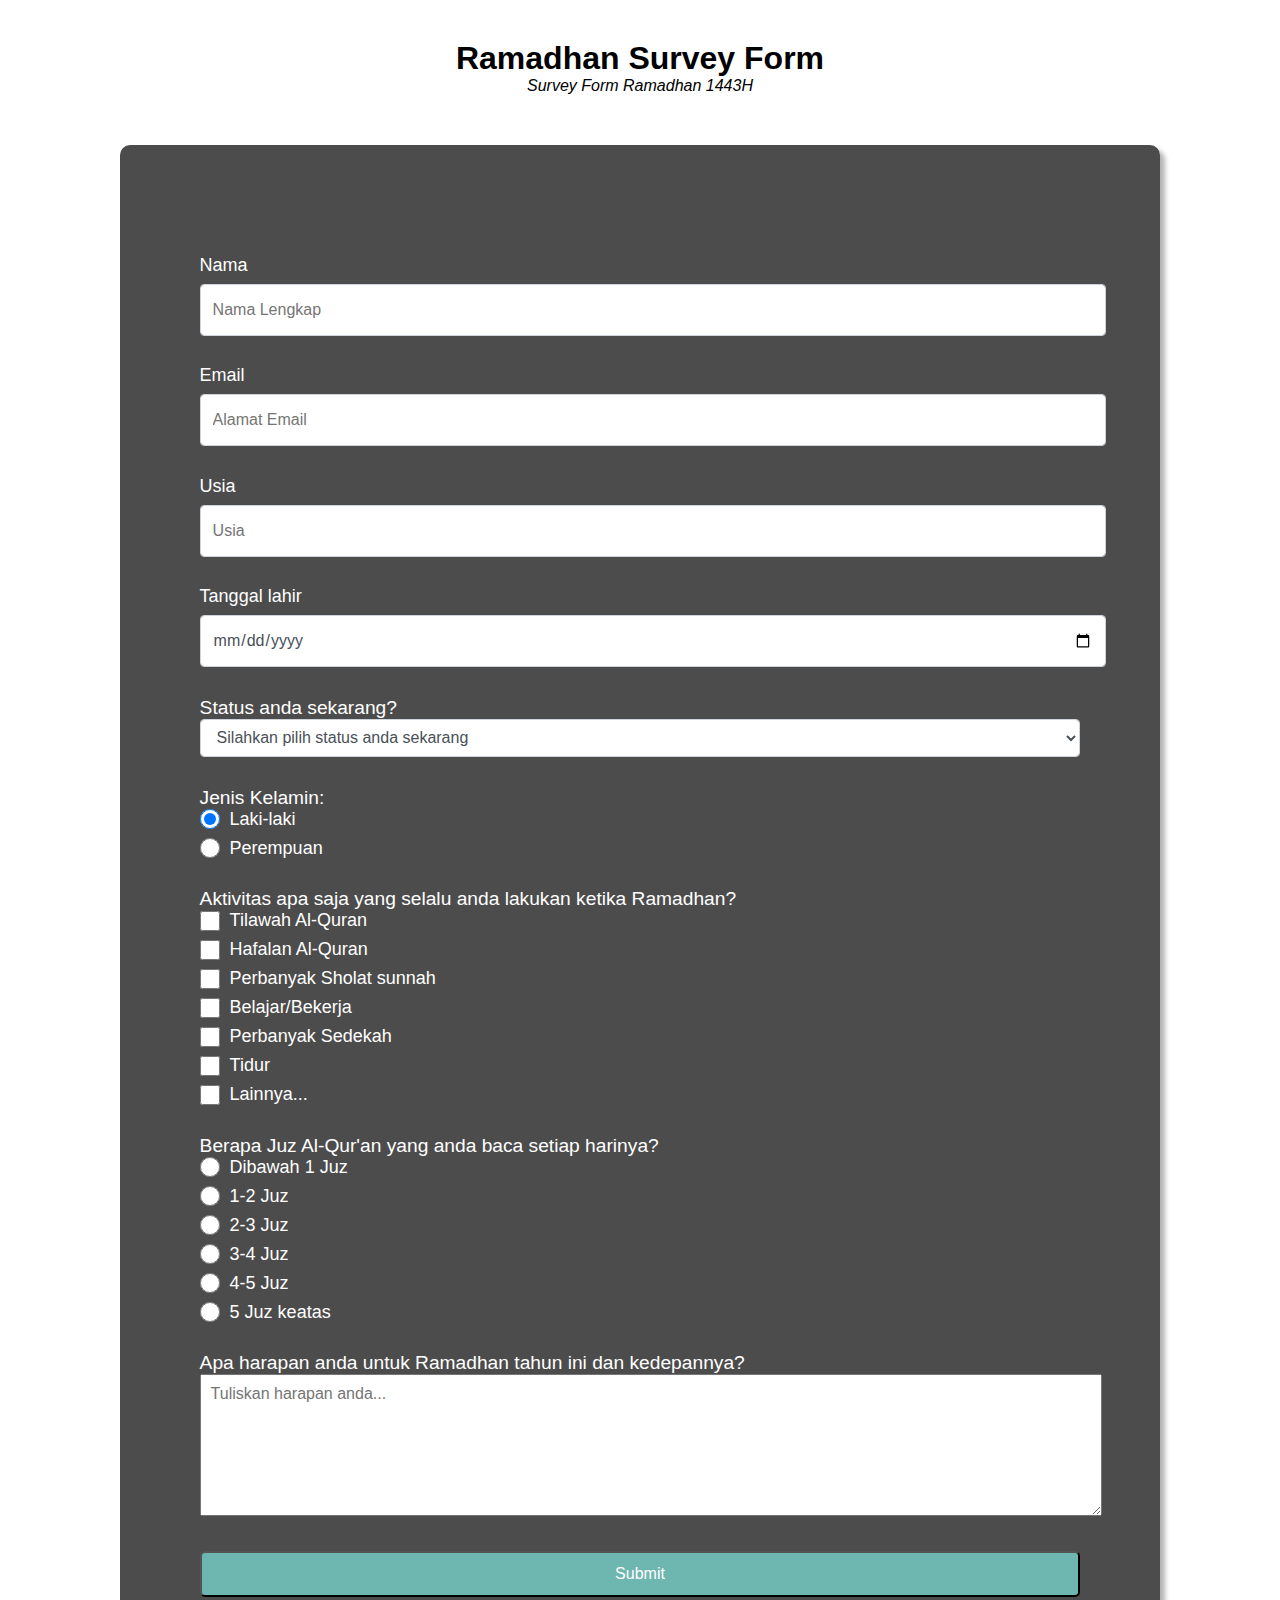
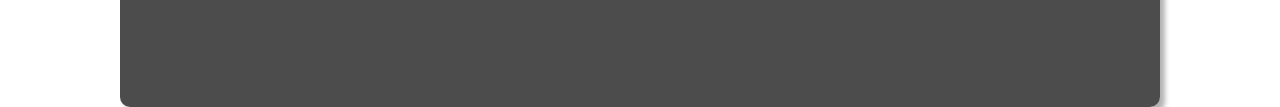
<file: index.html>
<!DOCTYPE html>
<html lang="en">
  <head>
    <meta charset="UTF-8" />
    <meta http-equiv="X-UA-Compatible" content="IE=edge" />
    <meta name="viewport" content="width=device-width, initial-scale=1.0" />
    <link rel="stylesheet" href="style.css" />

    <title>FCC - Survey Form</title>
  </head>
  <body>
    <main>
      <header>
        <h1 id="title"><strong>Ramadhan Survey Form</strong></h1>
        <p id="description">Survey Form Ramadhan 1443H</p>
      </header>
      <div class="container">
        <!-- Form section Start -->
        <form id="survey-form">
          <!-- Name start -->
          <div class="form-group">
            <label for="name" id="name-label">Nama</label>
            <input type="text" id="name" name="name" class="form-control" placeholder="Nama Lengkap" required />
          </div>
          <!-- Name end -->

          <!-- Email start -->
          <div class="form-group">
            <label for="email" id="email-label">Email</label>
            <input type="email" id="email" name="email" class="form-control" placeholder="Alamat Email" required />
          </div>
          <!-- Email end -->

          <!-- Age start -->
          <div class="form-group">
            <label for="number" id="number-label">Usia</label>
            <input type="number" id="number" name="age" min="15" max="99" class="form-control" placeholder="Usia" required />
          </div>
          <!-- Age end -->

          <!-- Birth date start -->
          <div class="form-group">
            <label for="date" id="birth-label">Tanggal lahir</label>
            <input type="date" id="date" class="form-control" placeholder="Tanggal Lahir" required />
          </div>
          <!-- Birth date end -->

          <!-- Role start -->
          <div class="form-group">
            <p>Status anda sekarang?</p>
            <select name="role" id="dropdown" class="form-control" required>
              <option disabled selected value>Silahkan pilih status anda sekarang</option>
              <option value="pelajar">Pelajar</option>
              <option value="mahasiswa">Mahasiswa</option>
              <option value="karyawan">Karyawan</option>
              <option value="freelancer">Freelancer</option>
              <option value="lainnya">Lainnya</option>
            </select>
          </div>
          <!-- Role end -->

          <!-- Gender Start -->
          <div class="form-group">
            <p>Jenis Kelamin:</p>
            <label><input type="radio" name="gender" value="Laki-laki" class="input-radio" checked /> Laki-laki</label>
            <label><input type="radio" name="gender" value="Perempuan" class="input-radio" /> Perempuan</label>
          </div>
          <!-- Gender End -->

          <!-- Activities Start -->
          <div class="form-group">
            <p>Aktivitas apa saja yang selalu anda lakukan ketika Ramadhan?</p>
            <label><input type="checkbox" name="activities" value="tilawah" class="input-checkbox" /> Tilawah Al-Quran</label>
            <label><input type="checkbox" name="activities" value="hafalan" class="input-checkbox" /> Hafalan Al-Quran</label>
            <label><input type="checkbox" name="activities" value="sunnah" class="input-checkbox" /> Perbanyak Sholat sunnah</label>
            <label><input type="checkbox" name="activities" value="work" class="input-checkbox" /> Belajar/Bekerja</label>
            <label><input type="checkbox" name="activities" value="sedekah" class="input-checkbox" /> Perbanyak Sedekah</label>
            <label><input type="checkbox" name="activities" value="tidur" class="input-checkbox" /> Tidur</label>
            <label><input type="checkbox" name="activities" value="lainnya" class="input-checkbox" /> Lainnya...</label>
          </div>
          <!-- Activities End -->

          <!-- Reading quran start -->
          <div class="form-group">
            <p>Berapa Juz Al-Qur'an yang anda baca setiap harinya?</p>
            <label><input type="radio" name="read" value="half" class="input-radio" /> Dibawah 1 Juz</label>
            <label><input type="radio" name="read" value="1-2" class="input-radio" /> 1-2 Juz</label>
            <label><input type="radio" name="read" value="2-3" class="input-radio" /> 2-3 Juz</label>
            <label><input type="radio" name="read" value="3-4" class="input-radio" /> 3-4 Juz</label>
            <label><input type="radio" name="read" value="4-5" class="input-radio" /> 4-5 Juz</label>
            <label><input type="radio" name="read" value="5-lebih" class="input-radio" /> 5 Juz keatas</label>
          </div>
          <!-- Reading quran end -->

          <!-- Text Area start -->
          <div class="form-group">
            <p>Apa harapan anda untuk Ramadhan tahun ini dan kedepannya?</p>
            <textarea name="comment" id="comments" class="input-textarea" placeholder="Tuliskan harapan anda..."></textarea>
          </div>
          <!-- Text Area end -->

          <!-- Button start -->
          <div class="form-group">
            <button type="submit" id="submit" class="submit-btn">Submit</button>
          </div>
          <!-- Button end -->
        </form>
        <!-- Form section End -->
      </div>
    </main>
  </body>
</html>
</file>
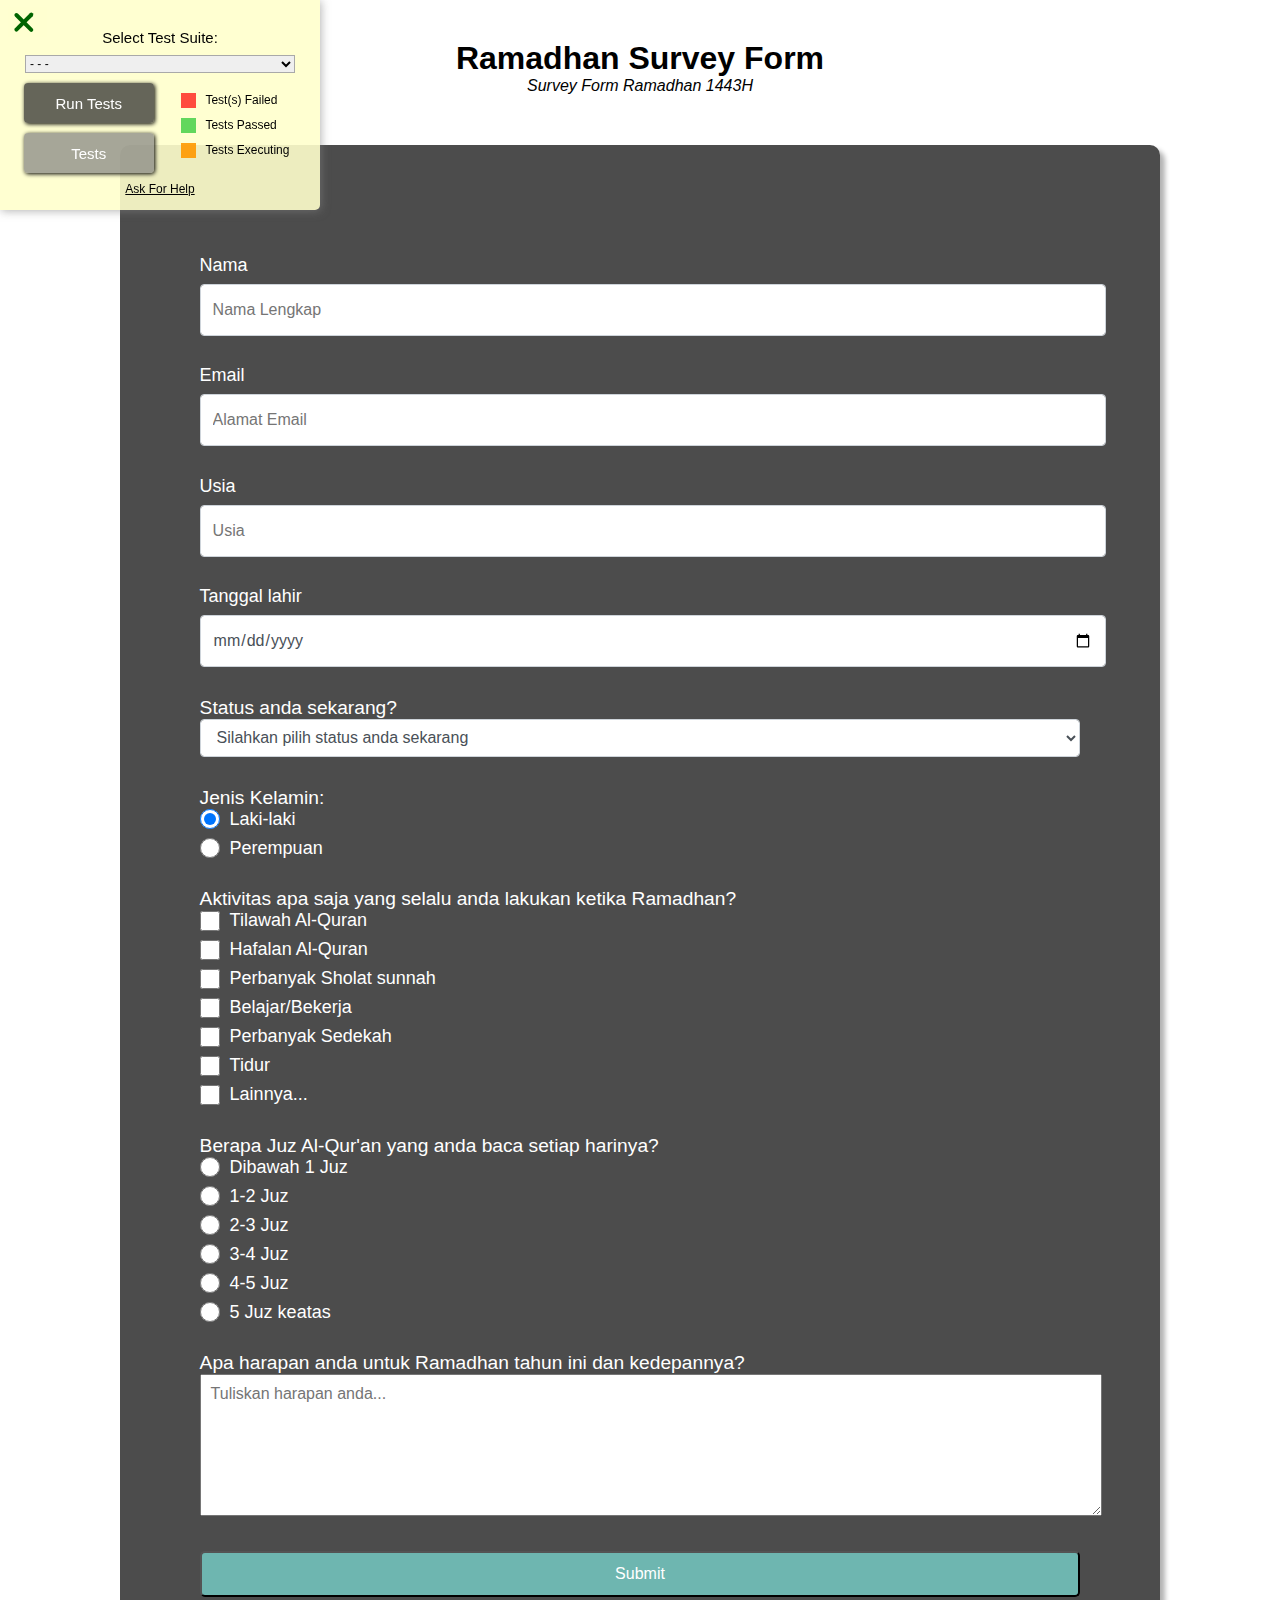
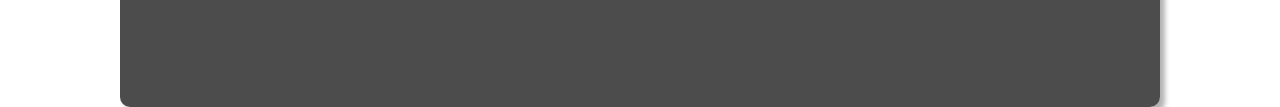
<file: SurveyForm.html>
<!DOCTYPE html>
<html lang="en">
  <head>
    <meta charset="UTF-8" />
    <meta http-equiv="X-UA-Compatible" content="IE=edge" />
    <meta name="viewport" content="width=device-width, initial-scale=1.0" />
    <link rel="stylesheet" href="style.css" />

    <title>FCC - Survey Form</title>
  </head>
  <body>
    <main>
      <header>
        <h1 id="title"><strong>Ramadhan Survey Form</strong></h1>
        <p id="description">Survey Form Ramadhan 1443H</p>
      </header>
      <div class="container">
        <!-- Form section Start -->
        <form id="survey-form">
          <!-- Name start -->
          <div class="form-group">
            <label for="name" id="name-label">Nama</label>
            <input type="text" id="name" name="name" class="form-control" placeholder="Nama Lengkap" required />
          </div>
          <!-- Name end -->

          <!-- Email start -->
          <div class="form-group">
            <label for="email" id="email-label">Email</label>
            <input type="email" id="email" name="email" class="form-control" placeholder="Alamat Email" required />
          </div>
          <!-- Email end -->

          <!-- Age start -->
          <div class="form-group">
            <label for="number" id="number-label">Usia</label>
            <input type="number" id="number" name="age" min="15" max="99" class="form-control" placeholder="Usia" required />
          </div>
          <!-- Age end -->

          <!-- Birth date start -->
          <div class="form-group">
            <label for="date" id="birth-label">Tanggal lahir</label>
            <input type="date" id="date" class="form-control" placeholder="Tanggal Lahir" required />
          </div>
          <!-- Birth date end -->

          <!-- Role start -->
          <div class="form-group">
            <p>Status anda sekarang?</p>
            <select name="role" id="dropdown" class="form-control" required>
              <option disabled selected value>Silahkan pilih status anda sekarang</option>
              <option value="pelajar">Pelajar</option>
              <option value="mahasiswa">Mahasiswa</option>
              <option value="karyawan">Karyawan</option>
              <option value="freelancer">Freelancer</option>
              <option value="lainnya">Lainnya</option>
            </select>
          </div>
          <!-- Role end -->

          <!-- Gender Start -->
          <div class="form-group">
            <p>Jenis Kelamin:</p>
            <label><input type="radio" name="gender" value="Laki-laki" class="input-radio" checked /> Laki-laki</label>
            <label><input type="radio" name="gender" value="Perempuan" class="input-radio" /> Perempuan</label>
          </div>
          <!-- Gender End -->

          <!-- Activities Start -->
          <div class="form-group">
            <p>Aktivitas apa saja yang selalu anda lakukan ketika Ramadhan?</p>
            <label><input type="checkbox" name="activities" value="tilawah" class="input-checkbox" /> Tilawah Al-Quran</label>
            <label><input type="checkbox" name="activities" value="hafalan" class="input-checkbox" /> Hafalan Al-Quran</label>
            <label><input type="checkbox" name="activities" value="sunnah" class="input-checkbox" /> Perbanyak Sholat sunnah</label>
            <label><input type="checkbox" name="activities" value="work" class="input-checkbox" /> Belajar/Bekerja</label>
            <label><input type="checkbox" name="activities" value="sedekah" class="input-checkbox" /> Perbanyak Sedekah</label>
            <label><input type="checkbox" name="activities" value="tidur" class="input-checkbox" /> Tidur</label>
            <label><input type="checkbox" name="activities" value="lainnya" class="input-checkbox" /> Lainnya...</label>
          </div>
          <!-- Activities End -->

          <!-- Reading quran start -->
          <div class="form-group">
            <p>Berapa Juz Al-Qur'an yang anda baca setiap harinya?</p>
            <label><input type="radio" name="read" value="half" class="input-radio" /> Dibawah 1 Juz</label>
            <label><input type="radio" name="read" value="1-2" class="input-radio" /> 1-2 Juz</label>
            <label><input type="radio" name="read" value="2-3" class="input-radio" /> 2-3 Juz</label>
            <label><input type="radio" name="read" value="3-4" class="input-radio" /> 3-4 Juz</label>
            <label><input type="radio" name="read" value="4-5" class="input-radio" /> 4-5 Juz</label>
            <label><input type="radio" name="read" value="5-lebih" class="input-radio" /> 5 Juz keatas</label>
          </div>
          <!-- Reading quran end -->

          <!-- Text Area start -->
          <div class="form-group">
            <p>Apa harapan anda untuk Ramadhan tahun ini dan kedepannya?</p>
            <textarea name="comment" id="comments" class="input-textarea" placeholder="Tuliskan harapan anda..."></textarea>
          </div>
          <!-- Text Area end -->

          <!-- Button start -->
          <div class="form-group">
            <button type="submit" id="submit" class="submit-btn">Submit</button>
          </div>
          <!-- Button end -->
        </form>
        <!-- Form section End -->
      </div>
    </main>

    <script src="CDN_Link.js"></script>
  </body>
</html>
</file>
<file: style.css>
* {
  padding: 0;
  margin: 0;
  font-family: -apple-system, BlinkMacSystemFont, 'Segoe UI', Roboto, Oxygen, Ubuntu, Cantarell, 'Open Sans', 'Helvetica Neue', sans-serif;
}

img {
  background-size: cover;
}

header {
  text-align: center;
  margin: 40px auto;
}

.container {
  margin: 3.125rem auto 0 auto;
  padding: 2.5rem;
  width: 75%;
  background-color: rgba(0, 0, 0, 0.7);
  color: white;
  font-size: 1.2rem;
  border-radius: 10px;
  box-shadow: 5px 5px 5px rgba(0, 0, 0, 0.3);
}

label {
  display: flex;
  align-items: center;
  font-size: 1.125rem;
  margin-bottom: 0.5rem;
}

input,
select,
button,
textarea {
  margin: 0;
  font-family: inherit;
  font-size: 1rem;
}

form {
  padding: 2.5rem 0.625rem;
  border-radius: 0.25rem;
}

.form-control {
  display: block;
  width: 100%;
  height: 2.375rem;
  padding: 0.375rem 0.75rem;
  color: #495057;
  background-color: #fff;
  background-clip: padding-box;
  border: 1px solid #ced4da;
  border-radius: 0.25rem;
  transition: border-color 0.15s ease-in-out, box-shadow 0.15s ease-in-out;
}

.form-control:focus {
  border-color: #80bdff;
  outline: 0;
  box-shadow: 0 0 0 0.2rem rgba(8, 99, 91, 0.25);
}

.form-group {
  margin: 1.85rem;
}

.input-radio,
.input-checkbox {
  display: inline-block;
  margin-right: 0.625rem;
  min-height: 1.25rem;
  min-width: 1.25rem;
}

.input-textarea {
  min-height: 120px;
  width: 100%;
  padding: 0.625rem;
  resize: vertical;
}

.submit-btn {
  display: block;
  width: 100%;
  padding: 0.75rem;
  cursor: pointer;
  background-color: rgb(110, 182, 176);
  border-radius: 5px;
  color: white;
}

#description {
  font-style: italic;
  font-weight: 400;
}

@media (max-width: 576px) {
  .container {
    max-width: 100%;
  }

  form {
    padding: 2.5rem;
  }

  .form-group {
    margin: 0 auto 1.25rem auto;
    padding: 0.25rem;
  }
}
</file>
